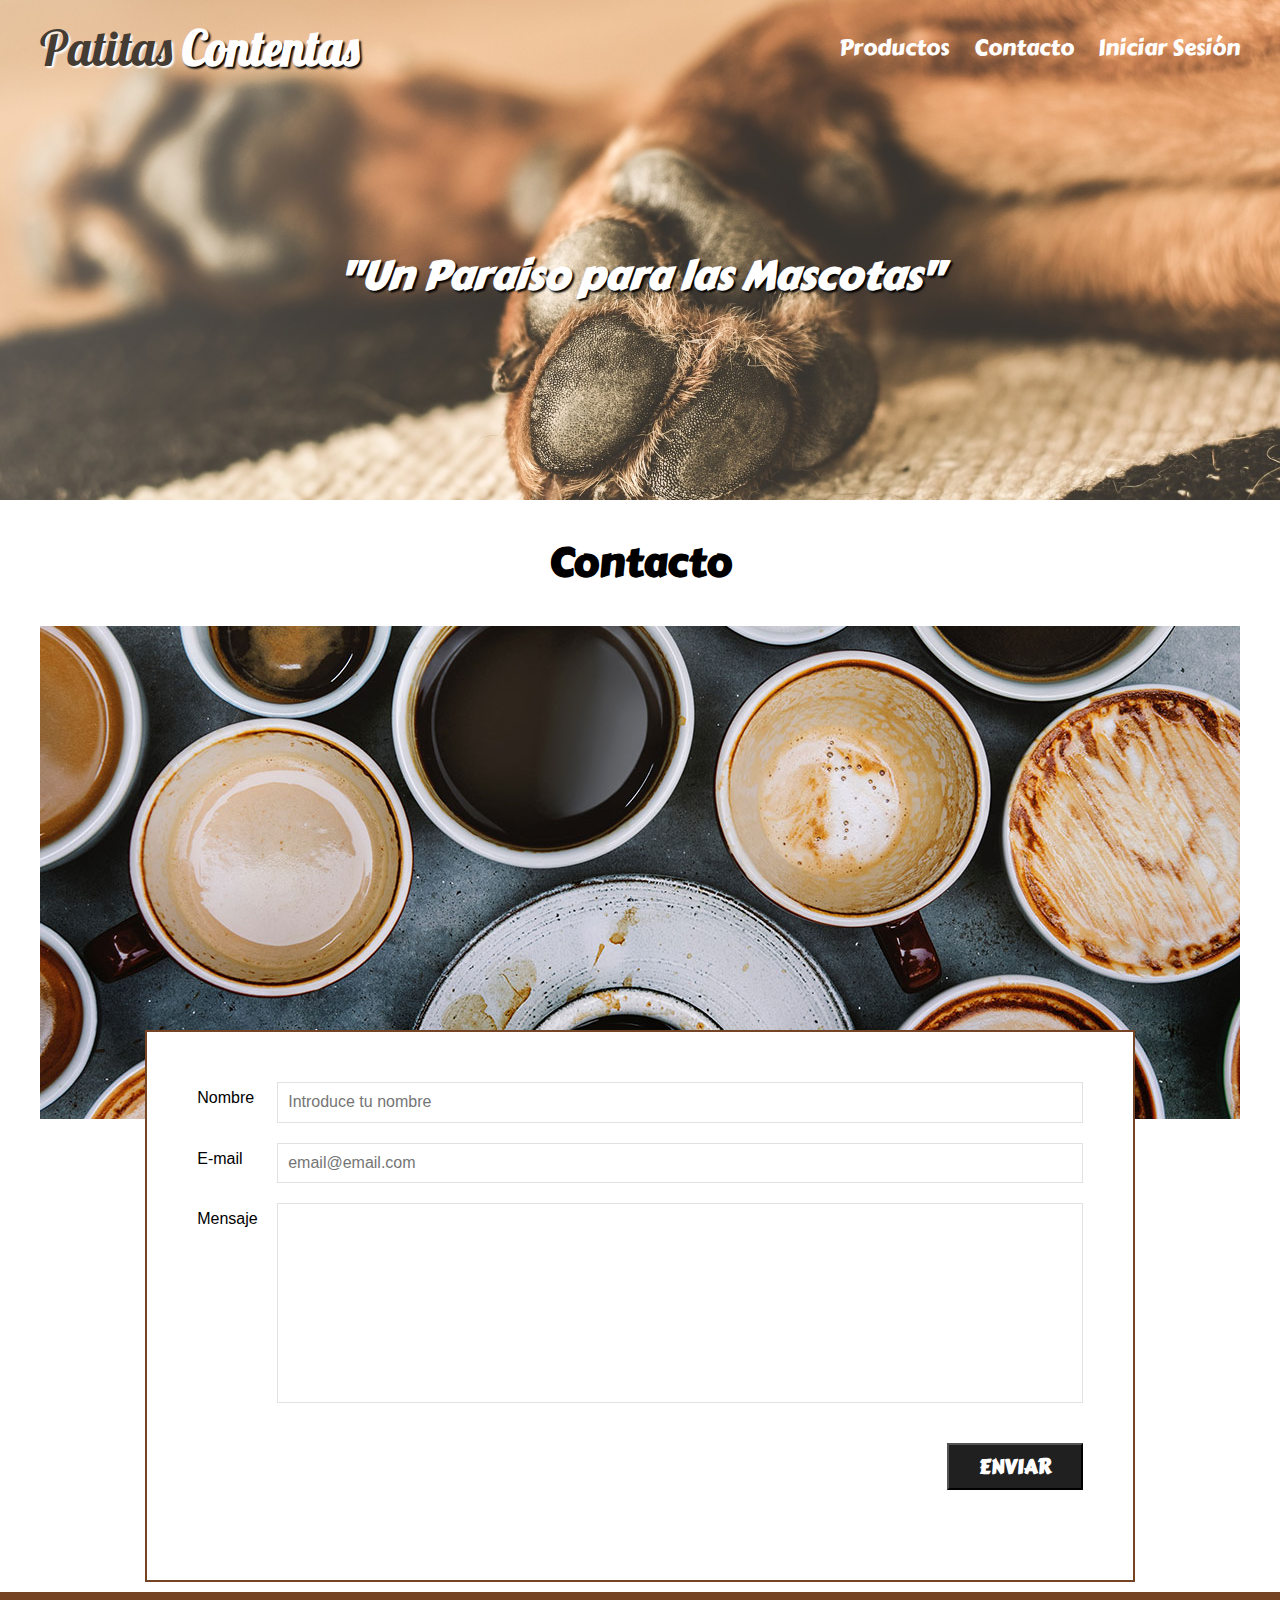
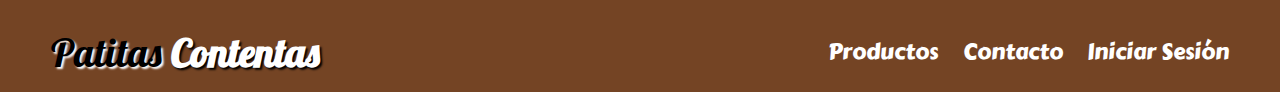
<file: paginas/contacto.html>
<!DOCTYPE html>
<html lang="es">

    <head>
        <meta charset="UTF-8">
        <meta name="viewport" content="width=device-width, initial-scale=1.0">
        <meta http-equiv="X-UA-Compatible" content="ie=edge">
        <title>Patitas Contentas - Contacto</title>
    
        <link href="https://fonts.googleapis.com/css2?family=Carter+One&display=swap" rel="stylesheet"> 
        <link href="https://fonts.googleapis.com/css2?family=Lobster&display=swap" rel="stylesheet"> 
        <link href="https://fonts.googleapis.com/css2?family=Spectral:wght@400;700&display=swap" rel="stylesheet"> 
        <link rel="stylesheet" href="../css/normalize.css">
        <link rel="stylesheet" href="../css/style.css">
        
        <!-- LOGO -->
        <link rel="shortcut icon" href="../imagenes/logo.png" type="image/x-icon">
    </head>

<body>

    <header class="site-header" id="header">
        <div class="contenedor">
            <div class="barra">
                <a href="index.html">
                    <!--Para volver al index-->
                    <h1 class="no-margin">Patitas <span>Contentas</span></h1>
                </a>
                <nav class="navegacion">
                    <a href="#">Productos</a>
                    <a href="contacto.html">Contacto</a>
                    <a href="login.html">Iniciar Sesión</a>
                </nav>
            </div>
            <!--Barra-->

            <div class="texto-header">
                <h2 class="no-margin">"Un Paraiso para las Mascotas"</h2>
            </div>
        </div>
        <!--Contenedor-->
    </header>

    <main class="contenedor">
        <h2 class="centrar-texto">Contacto</h2>
        <div class="grid centrar-columnas">
            <div class="columnas-12">
                <img src="../imagenes/contacto.jpg" alt="Imagen Contacto">
            </div>

            <div class="columnas-10 formulario-contacto">
                <form action="#">
                    <div class="campo">
                        <label for="nombre">Nombre</label>
                        <input type="text" id="nombre" placeholder="Introduce tu nombre" required>
                    </div>
                    <div class="campo">
                        <label for="email">E-mail</label>
                        <input type="email" id="email" placeholder="email@email.com" required>
                    </div>
                    <div class="campo">
                        <label for="mensaje">Mensaje</label>
                        <textarea name="" id="mensaje"></textarea>
                    </div>
                    <div class="campo enviar">
                        <input type="submit" value="Enviar" class="boton boton-primario">
                    </div>

                </form>
            </div>
        </div>
        <!--grid-->

    </main>

    <div class="site-footer">
        <div class="contenedor">
            <div class="barra">
                <a href="#header"><p class="no-margin">Patitas <span>Contentas</span></p></a>
                <nav class="navegacion">
                    <a href="#">Productos</a>
                    <a href="contacto.html">Contacto</a>
                    <a href="login.html">Iniciar Sesión</a>
                </nav>
            </div>
        </div>
    </div>
</body>
</html>
</file>
<file: css/style.css>
html {
    box-sizing: border-box;
    font-size: 62.5%;/*1rem = 10px*/
}

*,*:before,*:after {box-sizing: inherit;}

body {
    font-family: 'Open Sans', sans-serif;
    font-size: 1.6rem;
    line-height: 2;
}

/*Globales*/

.contenedor {
    max-width: 120rem;
    margin: 0 auto;
    width: 95%;
}

h1, .site-footer .contenedor .barra p{
    font-family: 'Lobster', sans-serif; 
    color: #453c33;
    text-shadow: 2px 2px 2px rgb(255, 255, 255);
}

h2,h3,h4,h5,h6 { font-family: 'Spectral', sans-serif;}

h1{font-size: 4.8rem;}
h2{
    font-size: 4rem;
    line-height: 1.5;
}
h3{font-size: 3.2rem;}
h4{font-size: 2.8rem;}
img{max-width: 100%;}

/**Utilidades**/

.centrar-texto{text-align: center;}

.no-margin{margin: 0;}

.justificado{
    text-align: justify;
}
@media (min-width: 768px){
    .grid{
        display: flex;
        justify-content: space-between;
        flex-wrap: wrap; /*Para que los elementos no se vayan a la derecha*/
    }

    .centrar-columnas{
        justify-content: center;
    }
    .columnas-4{
        flex: 0 0 calc(33.3% - 1rem);
    }
    .columnas-6{
        flex: 0 0 calc(50% - 1rem);
    }

    .columnas-8{
        flex: 0 0 calc(66.6% - 1rem);
    }

    .columnas-10{
        flex: 0 0 calc(83.3% - 1rem);
    }

    .columnas-12{
        flex: 0 0 100%;
    }
}


/*Botones*/
.boton{
    display: block; /*Toma toda la pantalla*/
    text-align: center;
    padding: 1rem 3rem;
    margin: 2rem 0;
    color: #ffffff;
    font-family: 'Carter One', sans-serif;
    font-weight: 700;
    text-transform: uppercase;
    font-size: 2rem;
    text-decoration: none;
    flex: 0 0 100%;
}

@media (min-width: 768px){
    .boton{
        display: inline-block; 
        flex: 0 0 auto;
    }
}

.boton-primario{
background-color: #202020 ;
}
.boton-primario:hover{
    background-color: #000000 ;
}

.boton-secundario{
    background-color: #744424;
}

.boton-secundario:hover{
    background-color: #34241c;
}

/****************************/
/*Header*/

@media (min-width: 768px){
    .barra{
        display: flex;
        justify-content: space-between;
        align-items: center;
    }
}

.site-header{
    background-image: url(../imagenes/fondo_principal.jpg);
    background-repeat: no-repeat;
    background-position: center center;
    background-size: cover;
    height: 50rem;
    background-size: 100%;
    animation: move-img 10s infinite linear alternate;    
}
@keyframes move-img{
    from{
      background-position: bottom left;
    }to{
      background-position: top right;
    }
  }


.site-header a{
    color: #ffffff;
    text-decoration: none;
}

.site-header h1{
    text-align: center;
    font-weight: 400;
}

.site-header h1 span, .site-footer .contenedor .barra p span{
    font-weight: 700;
    color: #ffffff;
    text-shadow: 2px 2px 2px rgb(0, 0, 0);
}

/*Navegacion*/

.navegacion a{
    text-align: center;
    display: block;
    font-size: 2.2rem;
    color: #ffffff;
    text-decoration: none;
    font-family: 'Carter One', sans-serif;
    font-weight: 400;
}

@media (min-width: 768px){
    .navegacion a{
        display: inline;
        margin-right: 2rem;
    }
    .navegacion a:last-of-type{
        margin: 0;
    }
    
}
.navegacion a:hover{
    color: rgb(0, 0, 0);
}

/*texto-header*/

.texto-header{
    color: #ffffff;
    text-align: center;
    margin-top: 5rem;
}

@media (min-width: 768px){
    .texto-header{
        margin-top: 15rem;
    }
}
.texto-header p{
    font-size: 2.2rem;
}

.texto-header h2{
    font-family: 'Carter One', sans-serif;
    font-size: 4rem;
    color: white;
    font-style: italic;
    text-shadow: 2px 2px 2px rgb(0, 0, 0);
}

/****************************/
/*Contenido Principal HOME*/

.contenido-principal{
    display: flex;
    flex-wrap: wrap;
    padding-top: 1rem;
}
.blog, .servicios {
    flex-grow: 0;
    flex-shrink: 0;
    flex-basis: 100%;
}

main h3, aside h4, main h2, aside h2 {
    font-family: 'Carter One', sans-serif;
}

.servicios{
    order: -1; /*Son dos elemebntos, y pone el de abajo arriba*/
}

@media (min-width: 768px){

    .contenido-principal{
        justify-content: space-between;
    }
    .blog{
        flex-basis: 66.6%;
        order: -1;
    }
    .servicios{
        flex-basis: calc(33.3% - 4rem);
    }
}

/*Opcional*/

.entrada-blog{
    margin-bottom: 2rem;
    border-bottom: 1px solid #8a674b;
}

.entrada-blog:last-of-type{
    border: none;
}

/*servicios - Lista*/

aside{
    border-left: 2px solid #8a674b;
}

.servicios-lista{
    padding: 0;
    list-style: none;
}

.servicios-lista, aside h2{
    padding-left: 3rem;
}

.servicio{
    padding-bottom: 3rem;
    border-bottom: 1px solid #8a674b;
    padding-top: 3rem;
    text-align: center;
}

.servicio p{
    font-family: 'Spectral', sans-serif;
    font-weight: 700;
    font-size: 2rem;
}
.servicio p span, .servicio p.descripcion{
    font-weight: 400;
}

/*Equipo*/

.equipo{
    display: grid;
    grid-template-columns: 1fr 1fr 1fr 1fr;
}



.equipo img{
    height: 40rem;
    object-fit: cover;
    border: 3px groove #744424;
    margin-bottom: -2rem;
}

.integrante{
    padding: 0.5rem;
    text-align: center;
    font-family: 'Lobster', sans-serif;
    font-size: 2rem;
}
.integrante img:hover{
    transition: all .5s;
    transform: scale(1.1);
    box-shadow: 0px 0px 50px #666; 
}

/*Footer*/

.site-footer{
    background-color: #744424;
    height: 10rem;
    padding: 2rem;
    margin-top: 1rem;
}

.site-footer p {
    color: #ffffff;
    font-size: 4rem;
    font-family: 'Spectral', sans-serif;
    font-weight: 400;
    text-align: center;
}

.site-footer .contenedor .barra p{

    color: black;
}

.site-footer p span{
    font-weight: 700;
    text-align: center;
}

.site-footer .barra a{
    outline: none;
    text-decoration: none;
}
/***************************************/
/*INTERNAS*/

/*Contacto*/

.formulario-contacto{
    background-color: #ffffff;
    padding: 5rem;
    border: 2px solid #744424;
}

@media (min-width: 768px){
    .formulario-contacto{
        margin-top: -10rem;
    }
}

.formulario-contacto .campo{
    display: flex;
    justify-content: space-between;
    margin-bottom: 2rem;
}

.formulario-contacto .campo label{
    flex: 0 0 8rem;
}

.formulario-contacto .campo input:not([type="submit"]), 
.formulario-contacto textarea{
    flex: 1;
    border: 1px solid #e1e1e1;
    padding: 1rem;
}

.formulario-contacto textarea{
    height: 20rem;
    resize: none;
}

.formulario-contacto .enviar{
    display: flex;
    justify-content: flex-end;
}

/*****************CSS del LOGIN**********************/
</file>
